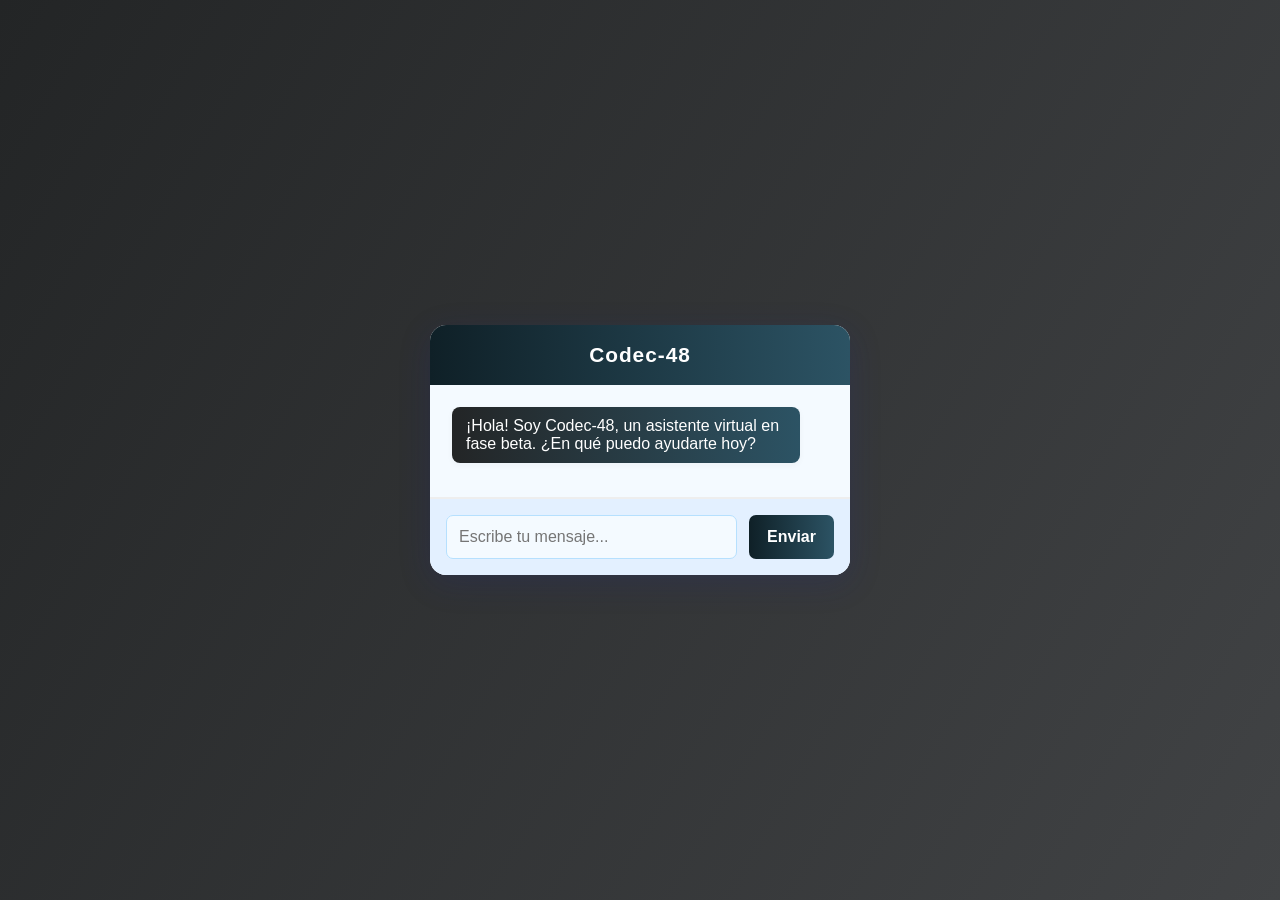
<file: chatbot/index.html>
<!DOCTYPE html>
<html lang="es">
<head>
    <meta charset="UTF-8">
    <meta name="viewport" content="width=device-width, initial-scale=1.0">
    <title>Codec-48</title>
    <style>
        body {
            font-family: 'Segoe UI', Arial, sans-serif;
            background: linear-gradient(120deg, #232526 0%, #414345 100%);
            display: flex;
            justify-content: center;
            align-items: center;
            min-height: 100vh;
            margin: 0;
        }
        .chat-container {
            width: 420px;
            background: #fff;
            border-radius: 16px;
            box-shadow: 0 8px 32px 0 rgba(31, 38, 135, 0.2);
            overflow: hidden;
            display: flex;
            flex-direction: column;
        }
        .chat-header {
            background: linear-gradient(90deg, #0f2027 0%, #2c5364 100%);
            color: #fff;
            padding: 18px;
            text-align: center;
            font-size: 1.3em;
            letter-spacing: 1px;
            font-weight: bold;
        }
        .chat-box {
            flex-grow: 1;
            padding: 22px;
            overflow-y: auto;
            max-height: 340px;
            border-bottom: 1px solid #eee;
            background: #f4faff;
        }
        .chat-message {
            margin-bottom: 12px;
            padding: 10px 14px;
            border-radius: 8px;
            max-width: 85%;
            word-break: break-word;
            font-size: 1em;
            box-shadow: 0 2px 6px rgba(60, 60, 60, 0.04);
            transition: background 0.2s;
        }
        .user-message {
            background: linear-gradient(90deg, #b6e0fe 0%, #e3f0ff 100%);
            color: #0a2540;
            align-self: flex-end;
            margin-left: auto;
        }
        .bot-message {
            background: linear-gradient(90deg, #232526 0%, #2c5364 100%);
            color: #fff;
            align-self: flex-start;
        }
        .chat-input {
            display: flex;
            padding: 16px;
            border-top: 1px solid #eee;
            background: #e3f0ff;
        }
        .chat-input input[type="text"] {
            flex-grow: 1;
            padding: 12px;
            border: 1px solid #b6e0fe;
            border-radius: 7px;
            margin-right: 12px;
            font-size: 1em;
            outline: none;
            background: #f4faff;
            color: #0a2540;
            transition: border 0.2s;
        }
        .chat-input input[type="text"]:focus {
            border: 1.5px solid #2c5364;
        }
        .chat-input button {
            background: linear-gradient(90deg, #0f2027 0%, #2c5364 100%);
            color: white;
            border: none;
            padding: 12px 18px;
            border-radius: 7px;
            cursor: pointer;
            font-size: 1em;
            font-weight: bold;
            transition: background 0.2s;
        }
        .chat-input button:hover {
            background: linear-gradient(90deg, #2c5364 0%, #0f2027 100%);
        }
        .bot-link {
            color: #2196f3;
            text-decoration: underline;
            cursor: pointer;
        }
        .highlight {
            color: #2196f3;
            font-weight: bold;
        }
    </style>
</head>
<body>
    <div class="chat-container">
        <div class="chat-header">
            Codec-48
        </div>
        <div class="chat-box" id="chatBox">
            <div class="chat-message bot-message">¡Hola! Soy Codec-48, un asistente virtual en fase beta. ¿En qué puedo ayudarte hoy?</div>
        </div>
        <div class="chat-input">
            <input type="text" id="userInput" placeholder="Escribe tu mensaje...">
            <button onclick="sendMessage()">Enviar</button>
        </div>
    </div>

    <script>
        const chatBox = document.getElementById('chatBox');
        const userInput = document.getElementById('userInput');

        function appendMessage(sender, message) {
            const messageDiv = document.createElement('div');
            messageDiv.classList.add('chat-message');
            messageDiv.classList.add(sender === 'user' ? 'user-message' : 'bot-message');
            messageDiv.innerHTML = message;
            chatBox.appendChild(messageDiv);
            chatBox.scrollTop = chatBox.scrollHeight;
        }

        // Normaliza texto quitando tildes y caracteres especiales
        function normalizar(texto) {
            return texto.normalize("NFD").replace(/[\u0300-\u036f]/g, "").toLowerCase();
        }

        // Función para detectar y resolver operaciones matemáticas simples
        function esOperacionMatematica(texto) {
            return /^[\d\s\+\-\*\/\.\(\),]+$/.test(texto.replace(',', '.'));
        }

        function resolverOperacion(texto) {
            try {
                const operacion = texto.replace(',', '.');
                // eslint-disable-next-line no-eval
                const resultado = eval(operacion);
                if (isNaN(resultado)) return "No pude calcular el resultado.";
                return `El resultado es: <span class="highlight">${resultado}</span>`;
            } catch {
                return "No pude calcular el resultado.";
            }
        }

        // Función para buscar en Wikipedia (historia y datos generales)
        async function buscarEnWikipedia(pregunta) {
            const url = `https://es.wikipedia.org/api/rest_v1/page/summary/${encodeURIComponent(pregunta)}`;
            try {
                const resp = await fetch(url);
                const data = await resp.json();
                if (data.extract) {
                    return data.extract;
                } else {
                    return null;
                }
            } catch {
                return null;
            }
        }

        // Función para buscar en Google (enlace)
        function enlaceGoogle(pregunta) {
            const url = `https://www.google.com/search?q=${encodeURIComponent(pregunta)}`;
            return `<a class="bot-link" href="${url}" target="_blank">Buscar en Google</a>`;
        }

        // Función para obtener el clima actual de Ciudad de México
        async function obtenerClima() {
            try {
                const lat = 19.4326;
                const lon = -99.1332;
                const url = `https://api.open-meteo.com/v1/forecast?latitude=${lat}&longitude=${lon}&current_weather=true&timezone=auto`;
                const resp = await fetch(url);
                const data = await resp.json();
                if (data.current_weather) {
                    const temp = data.current_weather.temperature;
                    const wind = data.current_weather.windspeed;
                    return `El clima actual en <span class="highlight">Ciudad de Perú</span> es de <span class="highlight">${temp}°C</span>, viento de <span class="highlight">${wind} km/h</span>.`;
                } else {
                    return "No pude obtener el clima en este momento.";
                }
            } catch {
                return "Hubo un error al consultar el clima.";
            }
        }

        // Función para obtener el día, mes o año actual
        function obtenerFechaInfo(tipo) {
            const fecha = new Date();
            const meses = ["enero", "febrero", "marzo", "abril", "mayo", "junio", "julio", "agosto", "septiembre", "octubre", "noviembre", "diciembre"];
            const dias = ["domingo", "lunes", "martes", "miercoles", "jueves", "viernes", "sabado"];
            if (tipo === "dia") return `Hoy es <span class="highlight">${dias[fecha.getDay()]}</span>.`;
            if (tipo === "mes") return `Estamos en el mes de <span class="highlight">${meses[fecha.getMonth()]}</span>.`;
            if (tipo === "año") return `El año actual es <span class="highlight">${fecha.getFullYear()}</span>.`;
            return "";
        }

        // Respuestas rápidas y funciones avanzadas con tolerancia ortográfica
        async function getBotResponse(userMessage) {
            const msgNorm = normalizar(userMessage);

            // Saludos y frases comunes
            if (msgNorm.match(/\b(hola|ola|holi|saludos|buenos dias|buenas tardes|buenas noches)\b/)) {
                return "¡Hola! ¿Cómo estás hoy?";
            } else if (msgNorm.match(/como estas|que tal|como te va|todo bien/)) {
                return "¡Estoy listo para ayudarte! ¿En qué puedo asistirte?";
            } else if (msgNorm.match(/que puedes hacer|que sabes hacer|para que sirves/)) {
                return "Puedo responder preguntas, hacer cálculos, decirte la hora, el clima, el día, el mes, el año, buscar información histórica y ayudarte a buscar en Google.";
            } else if (msgNorm.match(/tu nombre|como te llamas/)) {
                return "Puedes llamarme Codec-48, tu asistente avanzado.";
            } else if (msgNorm.match(/gracias|muchas gracias|te agradezco/)) {
                return "¡De nada! ¿Hay algo más en lo que te pueda ayudar?";
            } else if (msgNorm.match(/adios|hasta luego|nos vemos|bye/)) {
                return "¡Hasta pronto! Que tengas un excelente día.";
            } else if (msgNorm.includes('cajamarca')) {
                return "Cajamarca es una ciudad peruana famosa por su historia y paisajes. ¿Quieres saber algo específico?";
            } else if (msgNorm.match(/fecha actual|que fecha es/)) {
                const today = new Date();
                return `Hoy es <span class="highlight">${today.toLocaleDateString('es-ES', { weekday: 'long', year: 'numeric', month: 'long', day: 'numeric' })}</span>.`;
            } else if (msgNorm.match(/hora actual|que hora es|dime la hora|hora por favor/)) {
                const now = new Date();
                return `Son las <span class="highlight">${now.toLocaleTimeString('es-ES')}</span>.`;
            } else if (msgNorm.match(/que dia es|dia actual/)) {
                return obtenerFechaInfo("dia");
            } else if (msgNorm.match(/que mes es|mes actual/)) {
                return obtenerFechaInfo("mes");
            } else if (msgNorm.match(/que año es|año actual|en que año estamos/)) {
                return obtenerFechaInfo("año");
            } else if (msgNorm.match(/clima|temperatura|va a llover|como esta el clima/)) {
                return await obtenerClima();
            }

            // Operaciones matemáticas
            if (esOperacionMatematica(userMessage)) {
                return resolverOperacion(userMessage);
            }

            // Preguntas de historia o datos generales (Wikipedia)
            if (
                msgNorm.match(/historia de|quien fue|que es|cuando fue|donde esta|por que|para que sirve/)
            ) {
                // Extraer el tema principal de la pregunta
                let tema = userMessage.replace(/(historia de|quien fue|qué es|que es|cuando fue|donde esta|por que|para que sirve)/i, '').trim();
                if (!tema) tema = userMessage;
                const wiki = await buscarEnWikipedia(tema);
                if (wiki) return wiki;
            }

            // Si no se encontró respuesta, sugiere buscar en Google
            return `No tengo una respuesta directa, pero puedes ${enlaceGoogle(userMessage)}.`;
        }

        function sendMessage() {
            const message = userInput.value.trim();
            if (message === '') return;

            appendMessage('user', message);
            userInput.value = '';
            setTimeout(async () => {
                appendMessage('bot', "Pensando...");
                const botResponse = await getBotResponse(message);
                chatBox.lastChild.innerHTML = "Chatbot: " + botResponse;
            }, 400);
        }

        userInput.addEventListener('keypress', function(event) {
            if(event.key === 'Enter') {
                sendMessage();
            }
        });
    </script>
</body>
</html>
</file>
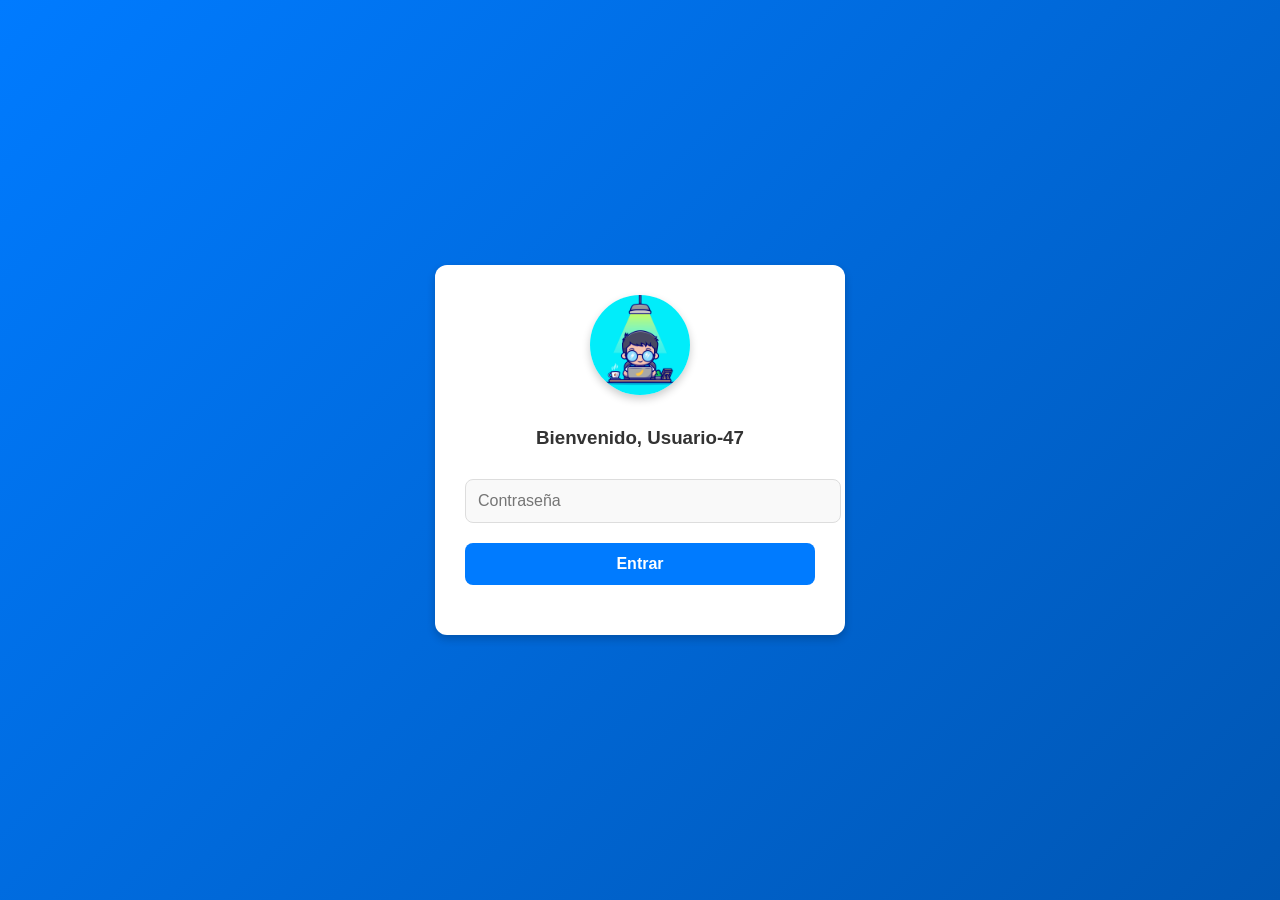
<file: Ventas/index.html>
<!DOCTYPE html>
<html lang="es">
<head>
    <meta charset="UTF-8">
    <meta name="viewport" content="width=device-width, initial-scale=1.0">
    <title>Página de Bienvenida</title>
    <style>
        /* Estilos generales */
        body {
            font-family: 'Arial', sans-serif;
            margin: 0;
            padding: 0;
            display: flex;
            justify-content: center;
            align-items: center;
            height: 100vh;
            background: linear-gradient(135deg, #007bff, #0056b3);
            color: #fff;
        }

        .container {
            background: #fff;
            color: #333;
            padding: 30px;
            border-radius: 12px;
            box-shadow: 0 4px 8px rgba(0, 0, 0, 0.2);
            text-align: center;
            width: 350px;
        }

        img {
            width: 100px;
            height: 100px;
            border-radius: 50%;
            margin-bottom: 10px;
            box-shadow: 0 4px 8px rgba(0, 0, 0, 0.2);
        }

        h3 {
            margin-bottom: 20px;
        }

        input, button {
            width: 100%;
            padding: 12px;
            margin: 10px 0;
            font-size: 16px;
            border: 1px solid #ddd;
            border-radius: 8px;
            outline: none;
        }

        input {
            background: #f9f9f9;
        }

        button {
            background-color: #007bff;
            color: white;
            font-weight: bold;
            cursor: pointer;
            transition: background-color 0.3s ease;
            border: none;
        }

        button:hover {
            background-color: #0056b3;
        }

        .error {
            color: red;
            font-size: 14px;
            margin-top: 10px;
        }
    </style>
</head>
<body>

    <div class="container">
        <img src="4200_3_03.jpg" alt="Foto del Usuario">
        <h3>Bienvenido, Usuario-47</h3>
        <input type="password" id="password" placeholder="Contraseña">
        <button onclick="login()">Entrar</button>
        <div id="errorMessage" class="error"></div>
    </div>

    <script>
        // Configuración del usuario
        const user = {
            password: "1234", // Cambia esto por la contraseña real
            redirectUrl: "Ventasadministrador.html" // Cambia esto por la URL de redirección
        };

        // Validar la contraseña y redirigir
        function login() {
            const inputPassword = document.getElementById("password").value;
            const errorMessage = document.getElementById("errorMessage");

            if (inputPassword === user.password) {
                // Redirigir a la URL correspondiente
                window.location.href = user.redirectUrl;
            } else {
                errorMessage.textContent = "Contraseña incorrecta. Inténtalo de nuevo.";
            }
        }
    </script>

</body>
</html>
</file>
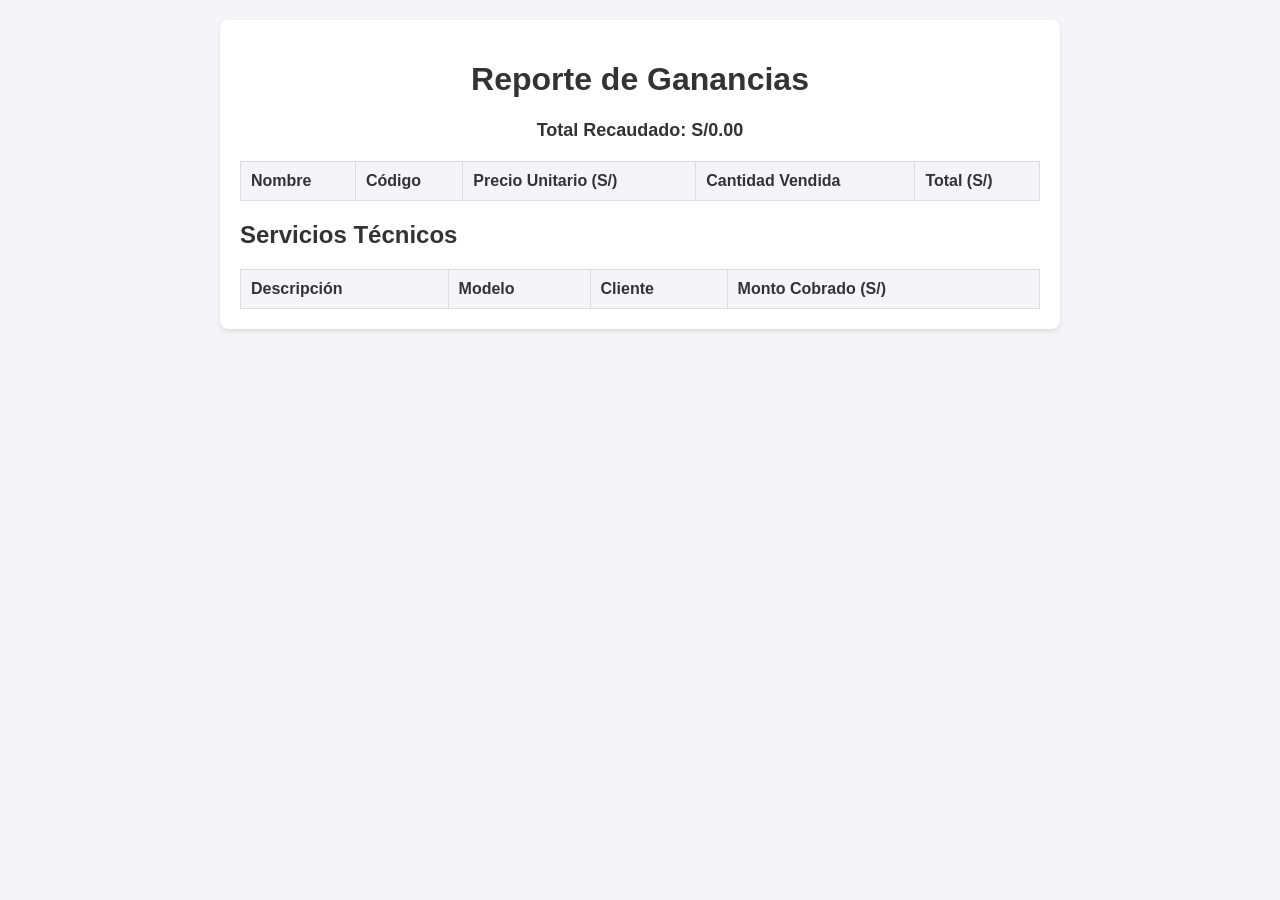
<file: Ventas/reporte.html>
<!DOCTYPE html>
<html lang="es">
<head>
    <meta charset="UTF-8">
    <meta name="viewport" content="width=device-width, initial-scale=1.0">
    <title>Reporte de Ganancias</title>
    <style>
        body {
            font-family: Arial, sans-serif;
            margin: 0;
            padding: 0;
            background-color: #f4f4f9;
            color: #333;
        }
        .container {
            max-width: 800px;
            margin: 20px auto;
            padding: 20px;
            background: #fff;
            border-radius: 8px;
            box-shadow: 0 2px 4px rgba(0, 0, 0, 0.1);
        }
        h1 {
            text-align: center;
        }
        .summary {
            margin-bottom: 20px;
            text-align: center;
            font-size: 18px;
            font-weight: bold;
        }
        table {
            width: 100%;
            border-collapse: collapse;
            margin-top: 20px;
        }
        th, td {
            padding: 10px;
            text-align: left;
            border: 1px solid #ddd;
        }
        th {
            background-color: #f4f4f9;
        }
    </style>
</head>
<body>
    <div class="container">
        <h1>Reporte de Ganancias</h1>
        <div class="summary" id="totalRevenue">
            Total Recaudado: S/0.00
        </div>
        <table>
            <thead>
                <tr>
                    <th>Nombre</th>
                    <th>Código</th>
                    <th>Precio Unitario (S/)</th>
                    <th>Cantidad Vendida</th>
                    <th>Total (S/)</th>
                </tr>
            </thead>
            <tbody id="reportTable">
                <!-- Los datos del reporte se renderizan aquí -->
            </tbody>
        </table>
        <h2>Servicios Técnicos</h2>
        <table>
            <thead>
                <tr>
                    <th>Descripción</th>
                    <th>Modelo</th>
                    <th>Cliente</th>
                    <th>Monto Cobrado (S/)</th>
                </tr>
            </thead>
            <tbody id="serviceTable">
                <!-- Los datos de servicios se renderizan aquí -->
            </tbody>
        </table>
    </div>
    <script>
        // Cargar datos de productos y servicios desde localStorage
        const products = JSON.parse(localStorage.getItem('products')) || [];
        const services = JSON.parse(localStorage.getItem('services')) || [];

        // Referencias al DOM
        const reportTable = document.getElementById('reportTable');
        const serviceTable = document.getElementById('serviceTable');
        const totalRevenue = document.getElementById('totalRevenue');

        // Calcular y renderizar el reporte
        const renderReport = () => {
            let totalEarnings = 0;

            // Limpiar la tabla de productos
            reportTable.innerHTML = '';

            // Recorrer los productos y calcular las ganancias
            products.forEach(product => {
                const total = product.price * product.quantity;
                totalEarnings += total;

                const row = document.createElement('tr');
                row.innerHTML = `
                    <td>${product.name}</td>
                    <td>${product.code}</td>
                    <td>S/${product.price.toFixed(2)}</td>
                    <td>${product.quantity}</td>
                    <td>S/${total.toFixed(2)}</td>
                `;
                reportTable.appendChild(row);
            });

            // Limpiar la tabla de servicios
            serviceTable.innerHTML = '';

            // Recorrer los servicios y calcular las ganancias
            services.forEach(service => {
                totalEarnings += service.amount;

                const row = document.createElement('tr');
                row.innerHTML = `
                    <td>${service.description}</td>
                    <td>${service.model}</td>
                    <td>${service.clientName}</td>
                    <td>S/${service.amount.toFixed(2)}</td>
                `;
                serviceTable.appendChild(row);
            });

            // Mostrar el total recaudado
            totalRevenue.textContent = `Total Recaudado: S/${totalEarnings.toFixed(2)}`;
        };

        // Inicializar el reporte
        renderReport();
    </script>
</body>
</html>
</file>
